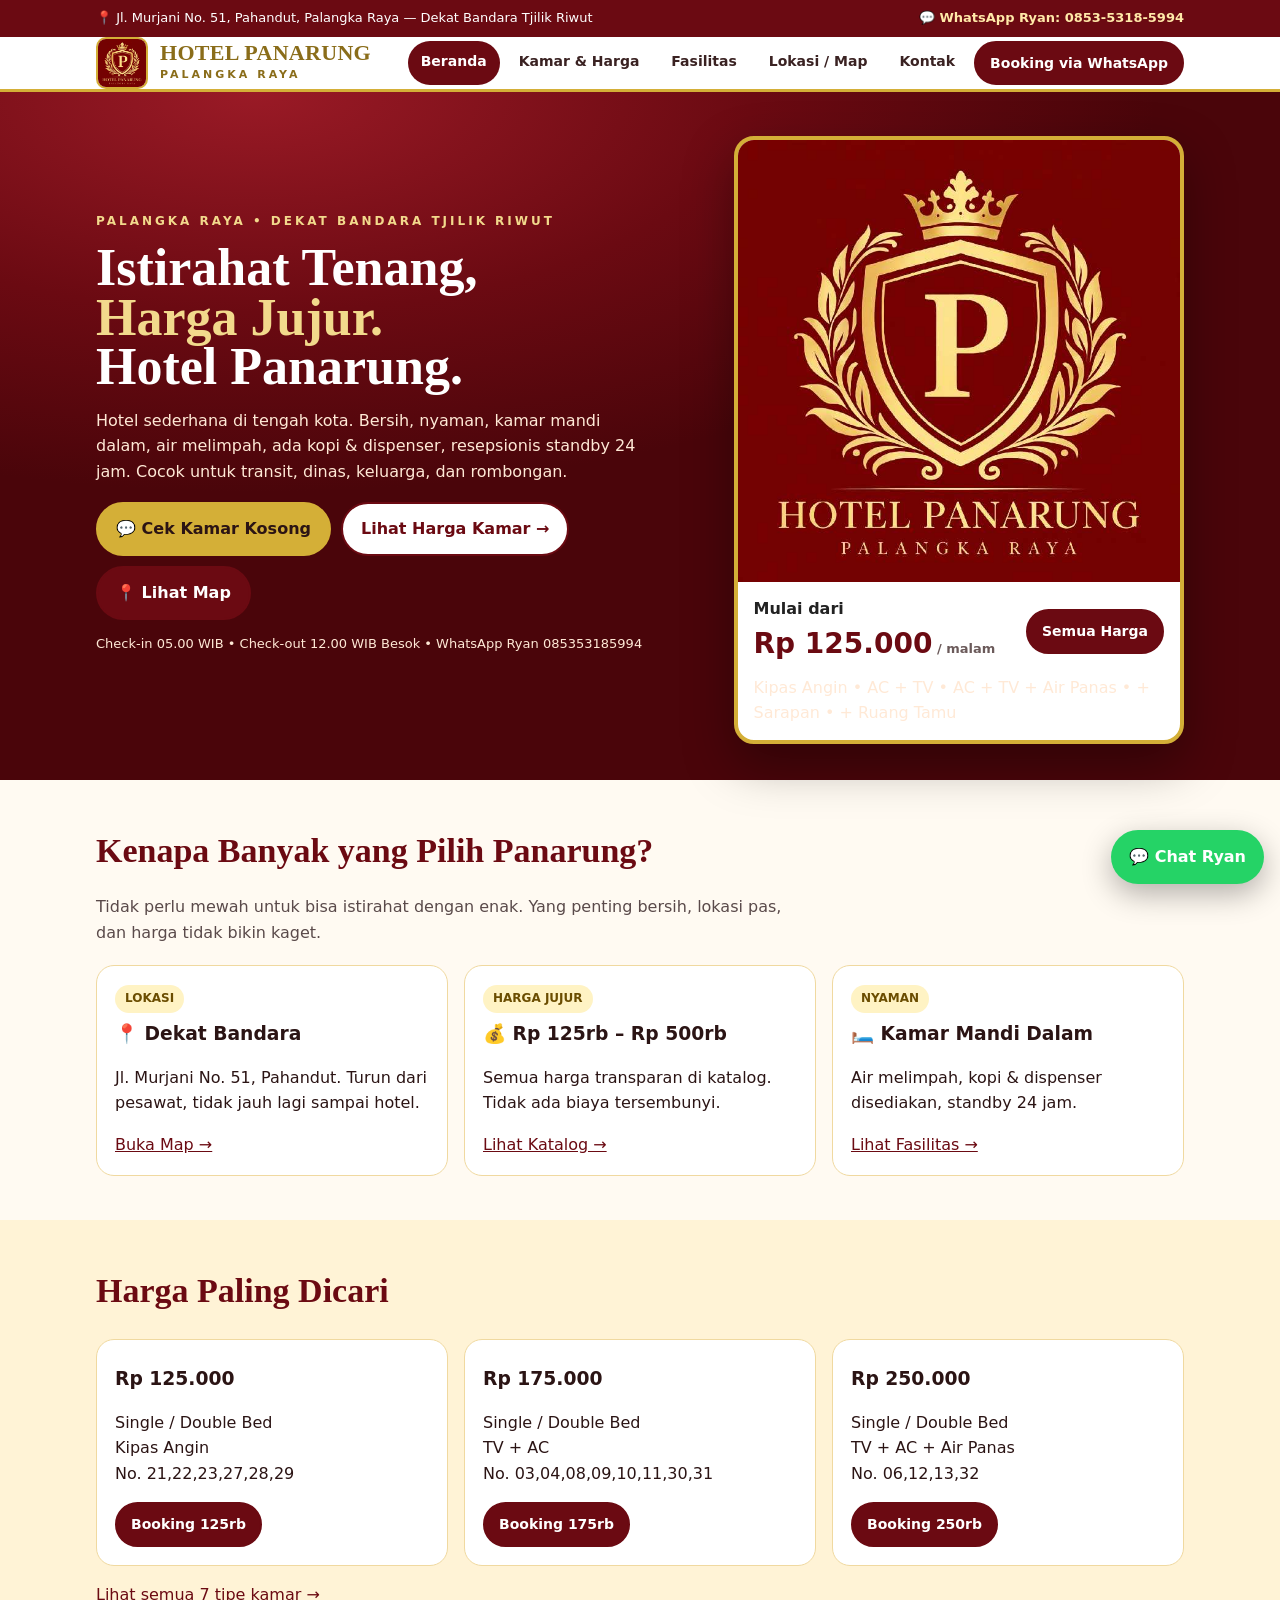
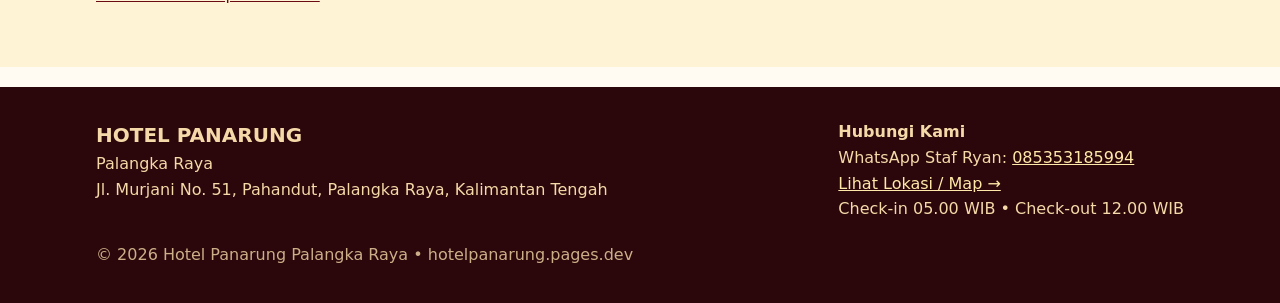
<file: index.html>
<!doctype html><html lang="id"><head><meta charset="utf-8"><meta name="viewport" content="width=device-width,initial-scale=1"><title>Beranda — Hotel Panarung Palangka Raya</title><meta name="description" content="Hotel sederhana di Palangka Raya, dekat Bandara Tjilik Riwut. Mulai Rp 125.000, booking via WhatsApp Ryan 085353185994."><link rel="stylesheet" href="css/style.css"><link rel="icon" href="assets/logo.jpg"></head><body><div id="site-nav"><div class="topbar"><div class="topbar-inner"><span>📍 Jl. Murjani No. 51, Pahandut, Palangka Raya — Dekat Bandara Tjilik Riwut</span><a href="https://wa.me/6285353185994?text=Halo%20Hotel%20Panarung%2C%20saya%20mau%20tanya%20kamar%20kosong." target="_blank" rel="noopener">💬 WhatsApp Ryan: 0853-5318-5994</a></div></div>
<header><nav class="nav wrap" aria-label="Navigasi utama">
<a class="brand" href="index.html"><img src="assets/logo.jpg" alt="Logo Hotel Panarung"><span><b>HOTEL PANARUNG</b><span>PALANGKA RAYA</span></span></a>
<button class="burger" id="burger" aria-label="Buka menu">☰</button>
<div class="nav-links" id="navLinks">
<a href="index.html" data-nav="index">Beranda</a>
<a href="kamar.html" data-nav="kamar">Kamar & Harga</a>
<a href="fasilitas.html" data-nav="fasilitas">Fasilitas</a>
<a href="map.html" data-nav="map">Lokasi / Map</a>
<a href="kontak.html" data-nav="kontak">Kontak</a>
<a class="btn small" href="https://wa.me/6285353185994?text=Halo%20Ryan%20Hotel%20Panarung%2C%20saya%20mau%20booking%20kamar." target="_blank" rel="noopener">Booking via WhatsApp</a>
</div></nav></header>
</div><main>
<section class="hero"><div class="wrap hero-grid"><div><div class="eyebrow">PALANGKA RAYA • DEKAT BANDARA TJILIK RIWUT</div><h1>Istirahat Tenang,<br><em>Harga Jujur.</em><br>Hotel Panarung.</h1><p>Hotel sederhana di tengah kota. Bersih, nyaman, kamar mandi dalam, air melimpah, ada kopi & dispenser, resepsionis standby 24 jam. Cocok untuk transit, dinas, keluarga, dan rombongan.</p><div style="display:flex;gap:10px;flex-wrap:wrap;margin-top:18px"><a class="btn gold" href="https://wa.me/6285353185994?text=Halo%20Ryan%2C%20saya%20mau%20cek%20kamar%20kosong%20di%20Hotel%20Panarung." target="_blank" rel="noopener">💬 Cek Kamar Kosong</a><a class="btn outline" href="kamar.html">Lihat Harga Kamar →</a><a class="btn" href="map.html">📍 Lihat Map</a></div><p style="font-size:13px;margin-top:14px">Check-in 05.00 WIB • Check-out 12.00 WIB Besok • WhatsApp Ryan 085353185994</p></div>
<aside class="hero-card"><img src="assets/logo.jpg" alt="Logo Hotel Panarung Palangka Raya"><div class="hero-card-body"><div class="price-row"><div><b>Mulai dari</b><div class="price">Rp 125.000<small> / malam</small></div></div><a class="btn small" href="kamar.html">Semua Harga</a></div><p style="margin:8px 0 0">Kipas Angin • AC + TV • AC + TV + Air Panas • + Sarapan • + Ruang Tamu</p></div></aside></div></section>
<section class="section"><div class="wrap"><h2>Kenapa Banyak yang Pilih Panarung?</h2><p class="lead">Tidak perlu mewah untuk bisa istirahat dengan enak. Yang penting bersih, lokasi pas, dan harga tidak bikin kaget.</p><div class="grid3">
<div class="card"><span class="tag">LOKASI</span><h3>📍 Dekat Bandara</h3><p>Jl. Murjani No. 51, Pahandut. Turun dari pesawat, tidak jauh lagi sampai hotel.</p><a href="map.html">Buka Map →</a></div>
<div class="card"><span class="tag">HARGA JUJUR</span><h3>💰 Rp 125rb – Rp 500rb</h3><p>Semua harga transparan di katalog. Tidak ada biaya tersembunyi.</p><a href="kamar.html">Lihat Katalog →</a></div>
<div class="card"><span class="tag">NYAMAN</span><h3>🛏️ Kamar Mandi Dalam</h3><p>Air melimpah, kopi & dispenser disediakan, standby 24 jam.</p><a href="fasilitas.html">Lihat Fasilitas →</a></div>
</div></div></section>
<section class="section" style="background:#fff3d6"><div class="wrap"><h2>Harga Paling Dicari</h2><div class="grid3">
<div class="card"><h3>Rp 125.000</h3><p>Single / Double Bed<br>Kipas Angin<br>No. 21,22,23,27,28,29</p><a class="btn small" href="https://wa.me/6285353185994?text=Halo%20Ryan%2C%20saya%20mau%20booking%20kamar%20Rp%20125.000%20Kipas%20Angin." target="_blank" rel="noopener">Booking 125rb</a></div>
<div class="card"><h3>Rp 175.000</h3><p>Single / Double Bed<br>TV + AC<br>No. 03,04,08,09,10,11,30,31</p><a class="btn small" href="https://wa.me/6285353185994?text=Halo%20Ryan%2C%20saya%20mau%20booking%20kamar%20Rp%20175.000%20TV%20%2B%20AC." target="_blank" rel="noopener">Booking 175rb</a></div>
<div class="card"><h3>Rp 250.000</h3><p>Single / Double Bed<br>TV + AC + Air Panas<br>No. 06,12,13,32</p><a class="btn small" href="https://wa.me/6285353185994?text=Halo%20Ryan%2C%20saya%20mau%20booking%20kamar%20Rp%20250.000%20Air%20Panas." target="_blank" rel="noopener">Booking 250rb</a></div>
</div><p style="margin-top:16px"><a href="kamar.html">Lihat semua 7 tipe kamar →</a></p></div></section>
</main><footer><div class="wrap"><div style="display:flex;justify-content:space-between;gap:20px;flex-wrap:wrap"><div><b style="font-size:20px">HOTEL PANARUNG</b><br>Palangka Raya<br>Jl. Murjani No. 51, Pahandut, Palangka Raya, Kalimantan Tengah</div><div><b>Hubungi Kami</b><br>WhatsApp Staf Ryan: <a href="https://wa.me/6285353185994">085353185994</a><br><a href="map.html">Lihat Lokasi / Map →</a><br>Check-in 05.00 WIB • Check-out 12.00 WIB</div></div><p style="opacity:.8;margin-top:20px">© 2026 Hotel Panarung Palangka Raya • hotelpanarung.pages.dev</p></div></footer>
<a class="floating-wa" href="https://wa.me/6285353185994?text=Halo%20Ryan%20Hotel%20Panarung%2C%20saya%20mau%20booking." target="_blank" rel="noopener">💬 Chat Ryan</a>
<script src="js/nav.js"></script></body></html>
</file>
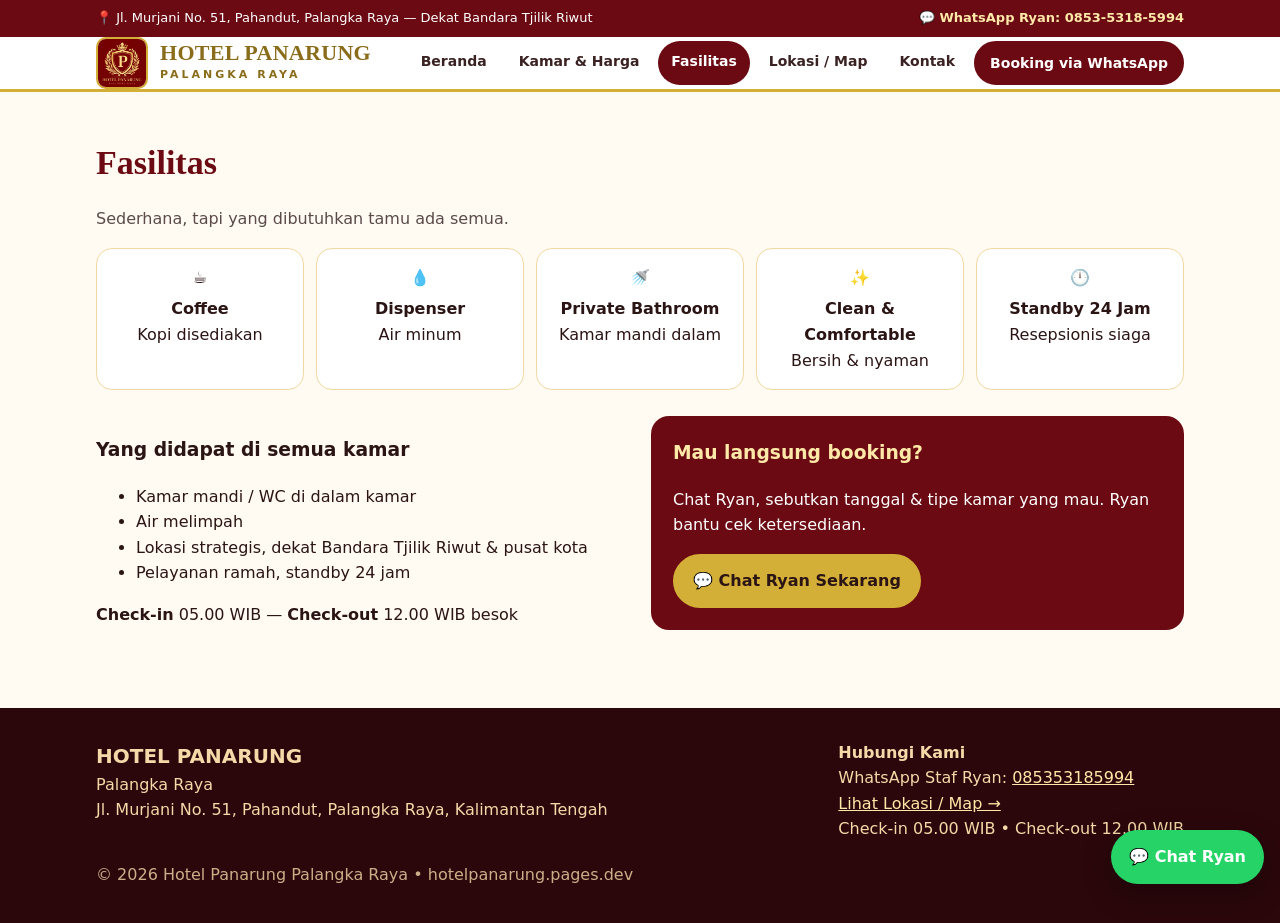
<file: fasilitas.html>
<!doctype html><html lang="id"><head><meta charset="utf-8"><meta name="viewport" content="width=device-width,initial-scale=1"><title>Fasilitas — Hotel Panarung Palangka Raya</title><meta name="description" content="Fasilitas Hotel Panarung: kamar mandi dalam, kopi, dispenser, bersih, standby 24 jam."><link rel="stylesheet" href="css/style.css"><link rel="icon" href="assets/logo.jpg"></head><body><div id="site-nav"><div class="topbar"><div class="topbar-inner"><span>📍 Jl. Murjani No. 51, Pahandut, Palangka Raya — Dekat Bandara Tjilik Riwut</span><a href="https://wa.me/6285353185994?text=Halo%20Hotel%20Panarung%2C%20saya%20mau%20tanya%20kamar%20kosong." target="_blank" rel="noopener">💬 WhatsApp Ryan: 0853-5318-5994</a></div></div>
<header><nav class="nav wrap" aria-label="Navigasi utama">
<a class="brand" href="index.html"><img src="assets/logo.jpg" alt="Logo Hotel Panarung"><span><b>HOTEL PANARUNG</b><span>PALANGKA RAYA</span></span></a>
<button class="burger" id="burger" aria-label="Buka menu">☰</button>
<div class="nav-links" id="navLinks">
<a href="index.html" data-nav="index">Beranda</a>
<a href="kamar.html" data-nav="kamar">Kamar & Harga</a>
<a href="fasilitas.html" data-nav="fasilitas">Fasilitas</a>
<a href="map.html" data-nav="map">Lokasi / Map</a>
<a href="kontak.html" data-nav="kontak">Kontak</a>
<a class="btn small" href="https://wa.me/6285353185994?text=Halo%20Ryan%20Hotel%20Panarung%2C%20saya%20mau%20booking%20kamar." target="_blank" rel="noopener">Booking via WhatsApp</a>
</div></nav></header>
</div><main>
<section class="section"><div class="wrap"><h2>Fasilitas</h2><p class="lead">Sederhana, tapi yang dibutuhkan tamu ada semua.</p><div class="facil"><div>☕<b>Coffee</b><span>Kopi disediakan</span></div><div>💧<b>Dispenser</b><span>Air minum</span></div><div>🚿<b>Private Bathroom</b><span>Kamar mandi dalam</span></div><div>✨<b>Clean & Comfortable</b><span>Bersih & nyaman</span></div><div>🕛<b>Standby 24 Jam</b><span>Resepsionis siaga</span></div></div>
<div class="split" style="margin-top:26px"><div><h3>Yang didapat di semua kamar</h3><ul><li>Kamar mandi / WC di dalam kamar</li><li>Air melimpah</li><li>Lokasi strategis, dekat Bandara Tjilik Riwut & pusat kota</li><li>Pelayanan ramah, standby 24 jam</li></ul><p><b>Check-in</b> 05.00 WIB — <b>Check-out</b> 12.00 WIB besok</p></div><div class="info-box"><h3 style="margin-top:0;color:#ffe9a8">Mau langsung booking?</h3><p>Chat Ryan, sebutkan tanggal & tipe kamar yang mau. Ryan bantu cek ketersediaan.</p><a class="btn gold" href="https://wa.me/6285353185994?text=Halo%20Ryan%2C%20saya%20mau%20tanya%20fasilitas%20dan%20booking." target="_blank" rel="noopener">💬 Chat Ryan Sekarang</a></div></div></div></section>
</main><footer><div class="wrap"><div style="display:flex;justify-content:space-between;gap:20px;flex-wrap:wrap"><div><b style="font-size:20px">HOTEL PANARUNG</b><br>Palangka Raya<br>Jl. Murjani No. 51, Pahandut, Palangka Raya, Kalimantan Tengah</div><div><b>Hubungi Kami</b><br>WhatsApp Staf Ryan: <a href="https://wa.me/6285353185994">085353185994</a><br><a href="map.html">Lihat Lokasi / Map →</a><br>Check-in 05.00 WIB • Check-out 12.00 WIB</div></div><p style="opacity:.8;margin-top:20px">© 2026 Hotel Panarung Palangka Raya • hotelpanarung.pages.dev</p></div></footer>
<a class="floating-wa" href="https://wa.me/6285353185994?text=Halo%20Ryan%20Hotel%20Panarung%2C%20saya%20mau%20booking." target="_blank" rel="noopener">💬 Chat Ryan</a>
<script src="js/nav.js"></script></body></html>
</file>
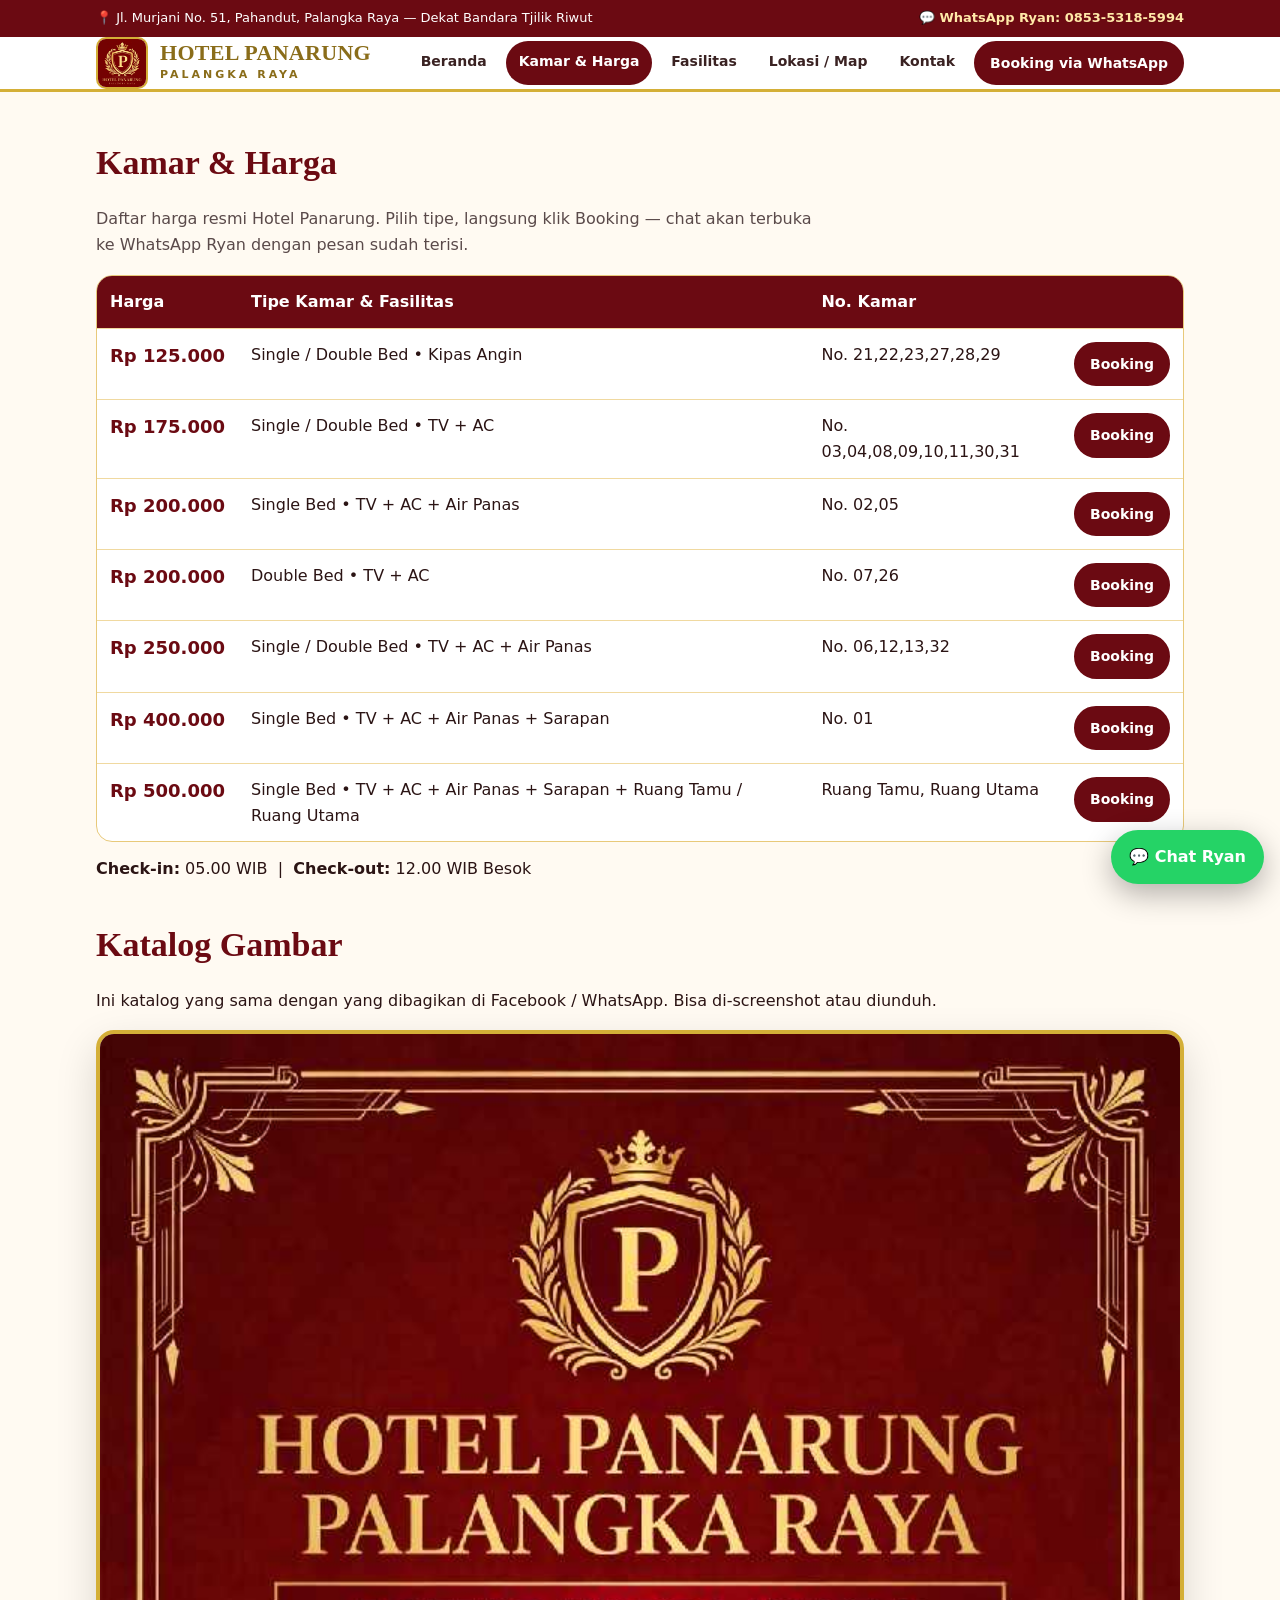
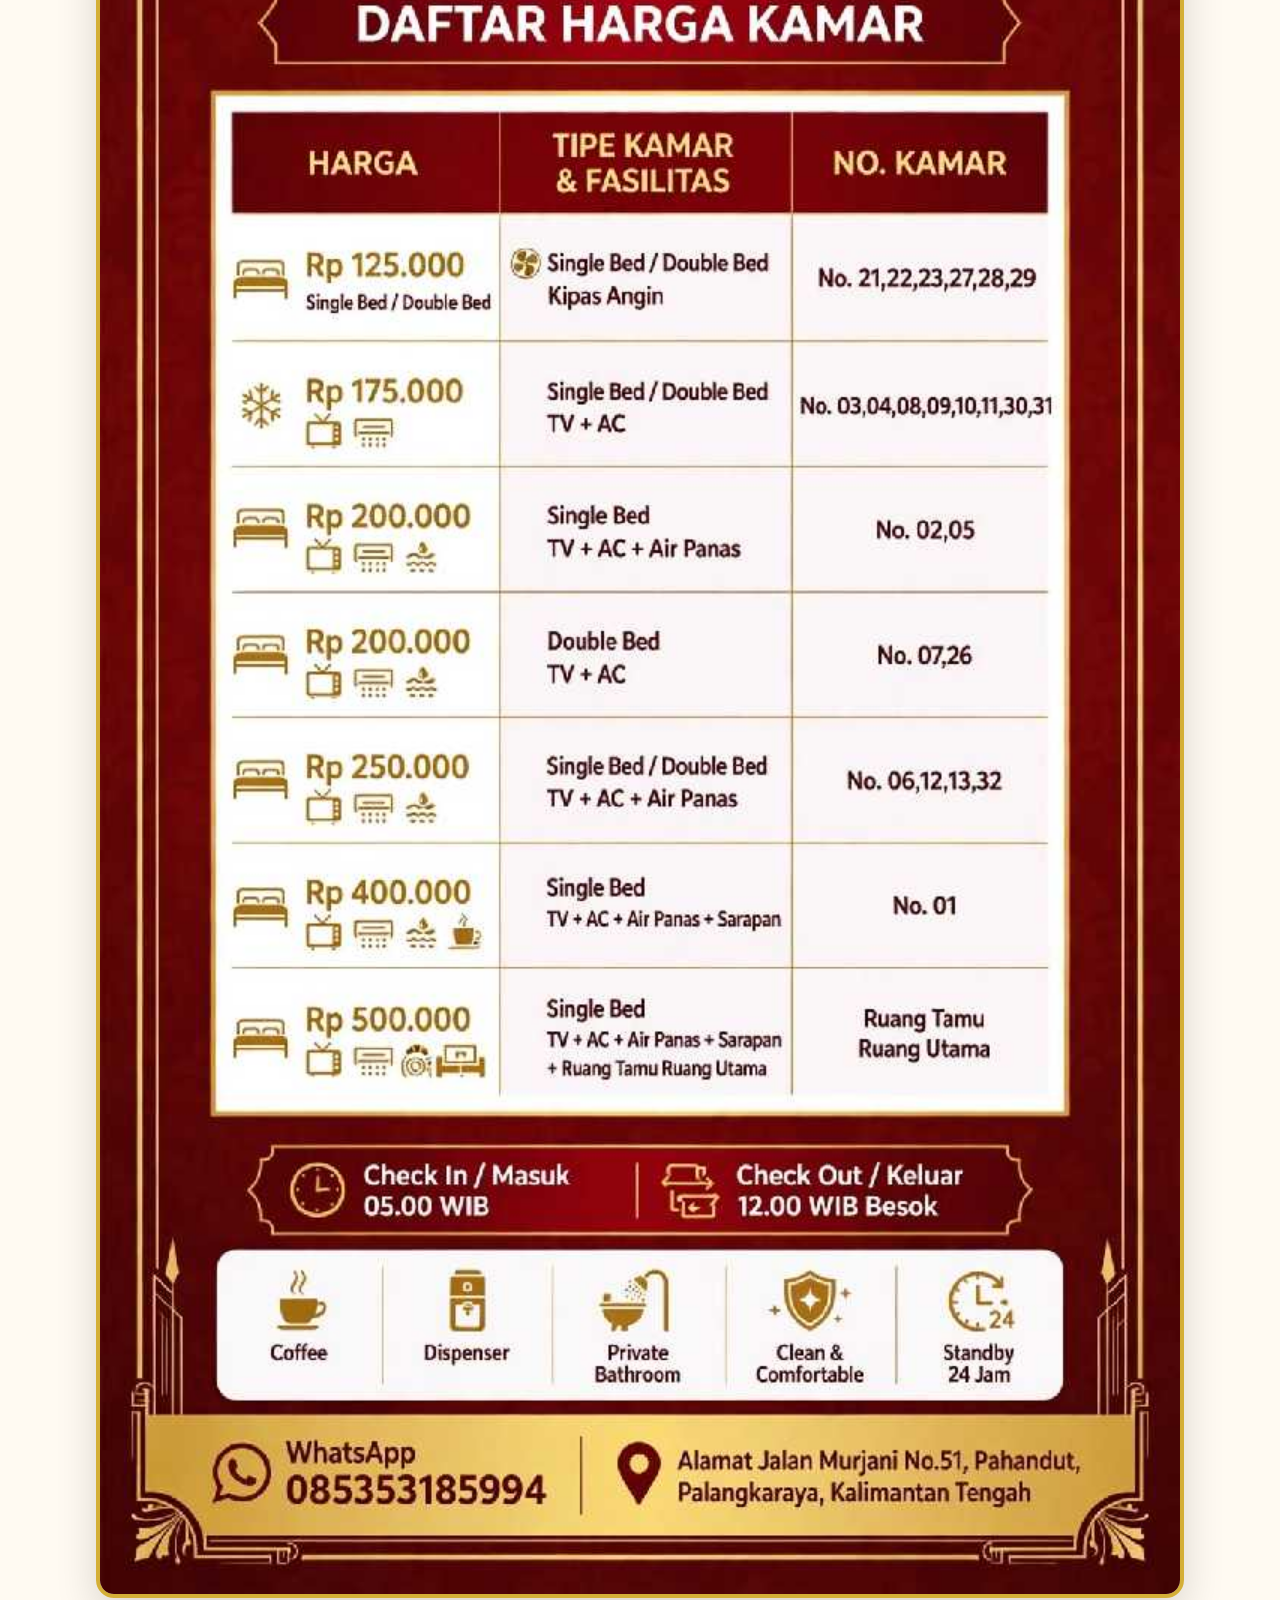
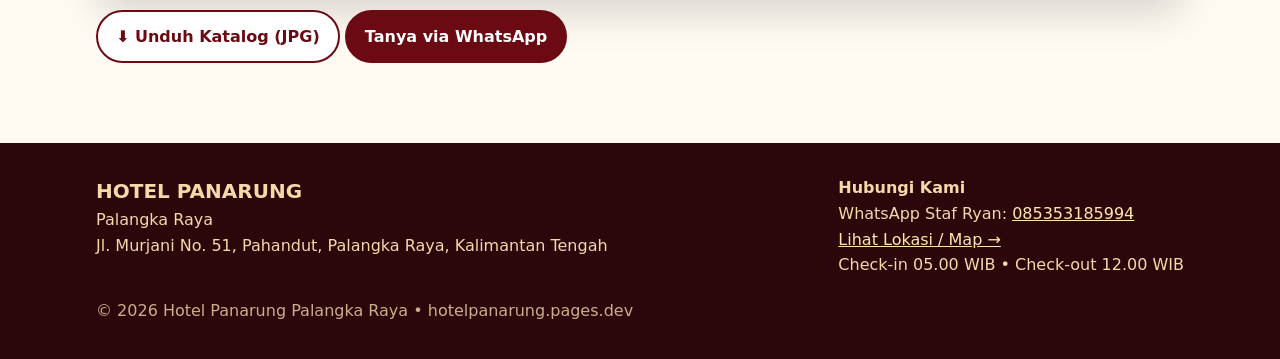
<file: kamar.html>
<!doctype html><html lang="id"><head><meta charset="utf-8"><meta name="viewport" content="width=device-width,initial-scale=1"><title>Kamar & Harga — Hotel Panarung Palangka Raya</title><meta name="description" content="Daftar harga kamar Hotel Panarung Rp 125.000 - Rp 500.000, lengkap dengan nomor kamar dan fasilitas."><link rel="stylesheet" href="css/style.css"><link rel="icon" href="assets/logo.jpg"></head><body><div id="site-nav"><div class="topbar"><div class="topbar-inner"><span>📍 Jl. Murjani No. 51, Pahandut, Palangka Raya — Dekat Bandara Tjilik Riwut</span><a href="https://wa.me/6285353185994?text=Halo%20Hotel%20Panarung%2C%20saya%20mau%20tanya%20kamar%20kosong." target="_blank" rel="noopener">💬 WhatsApp Ryan: 0853-5318-5994</a></div></div>
<header><nav class="nav wrap" aria-label="Navigasi utama">
<a class="brand" href="index.html"><img src="assets/logo.jpg" alt="Logo Hotel Panarung"><span><b>HOTEL PANARUNG</b><span>PALANGKA RAYA</span></span></a>
<button class="burger" id="burger" aria-label="Buka menu">☰</button>
<div class="nav-links" id="navLinks">
<a href="index.html" data-nav="index">Beranda</a>
<a href="kamar.html" data-nav="kamar">Kamar & Harga</a>
<a href="fasilitas.html" data-nav="fasilitas">Fasilitas</a>
<a href="map.html" data-nav="map">Lokasi / Map</a>
<a href="kontak.html" data-nav="kontak">Kontak</a>
<a class="btn small" href="https://wa.me/6285353185994?text=Halo%20Ryan%20Hotel%20Panarung%2C%20saya%20mau%20booking%20kamar." target="_blank" rel="noopener">Booking via WhatsApp</a>
</div></nav></header>
</div><main>
<section class="section"><div class="wrap"><h2>Kamar & Harga</h2><p class="lead">Daftar harga resmi Hotel Panarung. Pilih tipe, langsung klik Booking — chat akan terbuka ke WhatsApp Ryan dengan pesan sudah terisi.</p>
<div class="table-wrap" style="margin-top:18px"><table><tr><th>Harga</th><th>Tipe Kamar & Fasilitas</th><th>No. Kamar</th><th></th></tr>
<tr><td class="price-cell">Rp 125.000</td><td>Single / Double Bed • Kipas Angin</td><td>No. 21,22,23,27,28,29</td><td><a class="btn small" href="https://wa.me/6285353185994?text=Halo%20Ryan%2C%20saya%20mau%20booking%20Rp%20125.000">Booking</a></td></tr>
<tr><td class="price-cell">Rp 175.000</td><td>Single / Double Bed • TV + AC</td><td>No. 03,04,08,09,10,11,30,31</td><td><a class="btn small" href="https://wa.me/6285353185994?text=Halo%20Ryan%2C%20saya%20mau%20booking%20Rp%20175.000">Booking</a></td></tr>
<tr><td class="price-cell">Rp 200.000</td><td>Single Bed • TV + AC + Air Panas</td><td>No. 02,05</td><td><a class="btn small" href="https://wa.me/6285353185994?text=Halo%20Ryan%2C%20saya%20mau%20booking%20Rp%20200.000%20Single%20Air%20Panas">Booking</a></td></tr>
<tr><td class="price-cell">Rp 200.000</td><td>Double Bed • TV + AC</td><td>No. 07,26</td><td><a class="btn small" href="https://wa.me/6285353185994?text=Halo%20Ryan%2C%20saya%20mau%20booking%20Rp%20200.000%20Double">Booking</a></td></tr>
<tr><td class="price-cell">Rp 250.000</td><td>Single / Double Bed • TV + AC + Air Panas</td><td>No. 06,12,13,32</td><td><a class="btn small" href="https://wa.me/6285353185994?text=Halo%20Ryan%2C%20saya%20mau%20booking%20Rp%20250.000">Booking</a></td></tr>
<tr><td class="price-cell">Rp 400.000</td><td>Single Bed • TV + AC + Air Panas + Sarapan</td><td>No. 01</td><td><a class="btn small" href="https://wa.me/6285353185994?text=Halo%20Ryan%2C%20saya%20mau%20booking%20Rp%20400.000">Booking</a></td></tr>
<tr><td class="price-cell">Rp 500.000</td><td>Single Bed • TV + AC + Air Panas + Sarapan + Ruang Tamu / Ruang Utama</td><td>Ruang Tamu, Ruang Utama</td><td><a class="btn small" href="https://wa.me/6285353185994?text=Halo%20Ryan%2C%20saya%20mau%20booking%20Rp%20500.000">Booking</a></td></tr>
</table></div>
<p style="margin-top:14px"><b>Check-in:</b> 05.00 WIB &nbsp;|&nbsp; <b>Check-out:</b> 12.00 WIB Besok</p>
<h2 style="margin-top:36px">Katalog Gambar</h2><p>Ini katalog yang sama dengan yang dibagikan di Facebook / WhatsApp. Bisa di-screenshot atau diunduh.</p><img class="katalog-img" src="assets/katalog.jpg" alt="Katalog Daftar Harga Kamar Hotel Panarung"><p style="margin-top:12px"><a class="btn outline" href="assets/katalog.jpg" download>⬇️ Unduh Katalog (JPG)</a> <a class="btn" href="https://wa.me/6285353185994?text=Halo%20Ryan%2C%20saya%20lihat%20katalog%20di%20website%2C%20mau%20tanya%20kamar." target="_blank" rel="noopener">Tanya via WhatsApp</a></p>
</div></section>
</main><footer><div class="wrap"><div style="display:flex;justify-content:space-between;gap:20px;flex-wrap:wrap"><div><b style="font-size:20px">HOTEL PANARUNG</b><br>Palangka Raya<br>Jl. Murjani No. 51, Pahandut, Palangka Raya, Kalimantan Tengah</div><div><b>Hubungi Kami</b><br>WhatsApp Staf Ryan: <a href="https://wa.me/6285353185994">085353185994</a><br><a href="map.html">Lihat Lokasi / Map →</a><br>Check-in 05.00 WIB • Check-out 12.00 WIB</div></div><p style="opacity:.8;margin-top:20px">© 2026 Hotel Panarung Palangka Raya • hotelpanarung.pages.dev</p></div></footer>
<a class="floating-wa" href="https://wa.me/6285353185994?text=Halo%20Ryan%20Hotel%20Panarung%2C%20saya%20mau%20booking." target="_blank" rel="noopener">💬 Chat Ryan</a>
<script src="js/nav.js"></script></body></html>
</file>
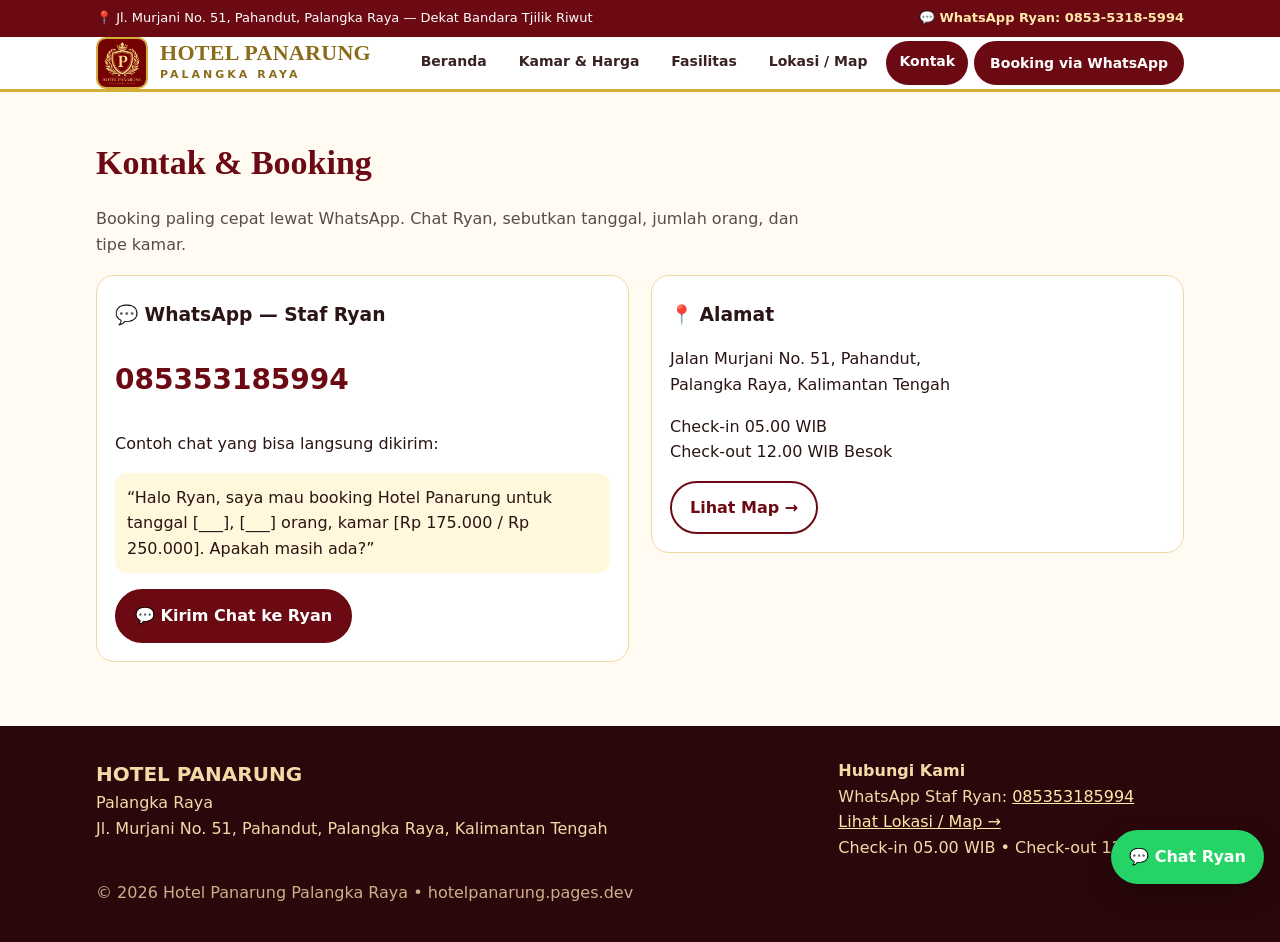
<file: kontak.html>
<!doctype html><html lang="id"><head><meta charset="utf-8"><meta name="viewport" content="width=device-width,initial-scale=1"><title>Kontak — Hotel Panarung Palangka Raya</title><meta name="description" content="Booking Hotel Panarung via WhatsApp Ryan 085353185994."><link rel="stylesheet" href="css/style.css"><link rel="icon" href="assets/logo.jpg"></head><body><div id="site-nav"><div class="topbar"><div class="topbar-inner"><span>📍 Jl. Murjani No. 51, Pahandut, Palangka Raya — Dekat Bandara Tjilik Riwut</span><a href="https://wa.me/6285353185994?text=Halo%20Hotel%20Panarung%2C%20saya%20mau%20tanya%20kamar%20kosong." target="_blank" rel="noopener">💬 WhatsApp Ryan: 0853-5318-5994</a></div></div>
<header><nav class="nav wrap" aria-label="Navigasi utama">
<a class="brand" href="index.html"><img src="assets/logo.jpg" alt="Logo Hotel Panarung"><span><b>HOTEL PANARUNG</b><span>PALANGKA RAYA</span></span></a>
<button class="burger" id="burger" aria-label="Buka menu">☰</button>
<div class="nav-links" id="navLinks">
<a href="index.html" data-nav="index">Beranda</a>
<a href="kamar.html" data-nav="kamar">Kamar & Harga</a>
<a href="fasilitas.html" data-nav="fasilitas">Fasilitas</a>
<a href="map.html" data-nav="map">Lokasi / Map</a>
<a href="kontak.html" data-nav="kontak">Kontak</a>
<a class="btn small" href="https://wa.me/6285353185994?text=Halo%20Ryan%20Hotel%20Panarung%2C%20saya%20mau%20booking%20kamar." target="_blank" rel="noopener">Booking via WhatsApp</a>
</div></nav></header>
</div><main>
<section class="section"><div class="wrap"><h2>Kontak & Booking</h2><p class="lead">Booking paling cepat lewat WhatsApp. Chat Ryan, sebutkan tanggal, jumlah orang, dan tipe kamar.</p>
<div class="split" style="margin-top:18px"><div class="card"><h3>💬 WhatsApp — Staf Ryan</h3><p style="font-size:28px;font-weight:900;color:var(--maroon)">085353185994</p><p>Contoh chat yang bisa langsung dikirim:</p><p style="background:#fff8dc;padding:12px;border-radius:12px">“Halo Ryan, saya mau booking Hotel Panarung untuk tanggal [___], [___] orang, kamar [Rp 175.000 / Rp 250.000]. Apakah masih ada?”</p><a class="btn" href="https://wa.me/6285353185994?text=Halo%20Ryan%20Hotel%20Panarung%2C%20saya%20mau%20booking.%20Tanggal%3A%20%5B___%5D%2C%20Orang%3A%20%5B___%5D%2C%20Kamar%3A%20%5B___%5D" target="_blank" rel="noopener">💬 Kirim Chat ke Ryan</a></div>
<div class="card"><h3>📍 Alamat</h3><p>Jalan Murjani No. 51, Pahandut,<br>Palangka Raya, Kalimantan Tengah</p><p>Check-in 05.00 WIB<br>Check-out 12.00 WIB Besok</p><a class="btn outline" href="map.html">Lihat Map →</a></div></div></div></section>
</main><footer><div class="wrap"><div style="display:flex;justify-content:space-between;gap:20px;flex-wrap:wrap"><div><b style="font-size:20px">HOTEL PANARUNG</b><br>Palangka Raya<br>Jl. Murjani No. 51, Pahandut, Palangka Raya, Kalimantan Tengah</div><div><b>Hubungi Kami</b><br>WhatsApp Staf Ryan: <a href="https://wa.me/6285353185994">085353185994</a><br><a href="map.html">Lihat Lokasi / Map →</a><br>Check-in 05.00 WIB • Check-out 12.00 WIB</div></div><p style="opacity:.8;margin-top:20px">© 2026 Hotel Panarung Palangka Raya • hotelpanarung.pages.dev</p></div></footer>
<a class="floating-wa" href="https://wa.me/6285353185994?text=Halo%20Ryan%20Hotel%20Panarung%2C%20saya%20mau%20booking." target="_blank" rel="noopener">💬 Chat Ryan</a>
<script src="js/nav.js"></script></body></html>
</file>
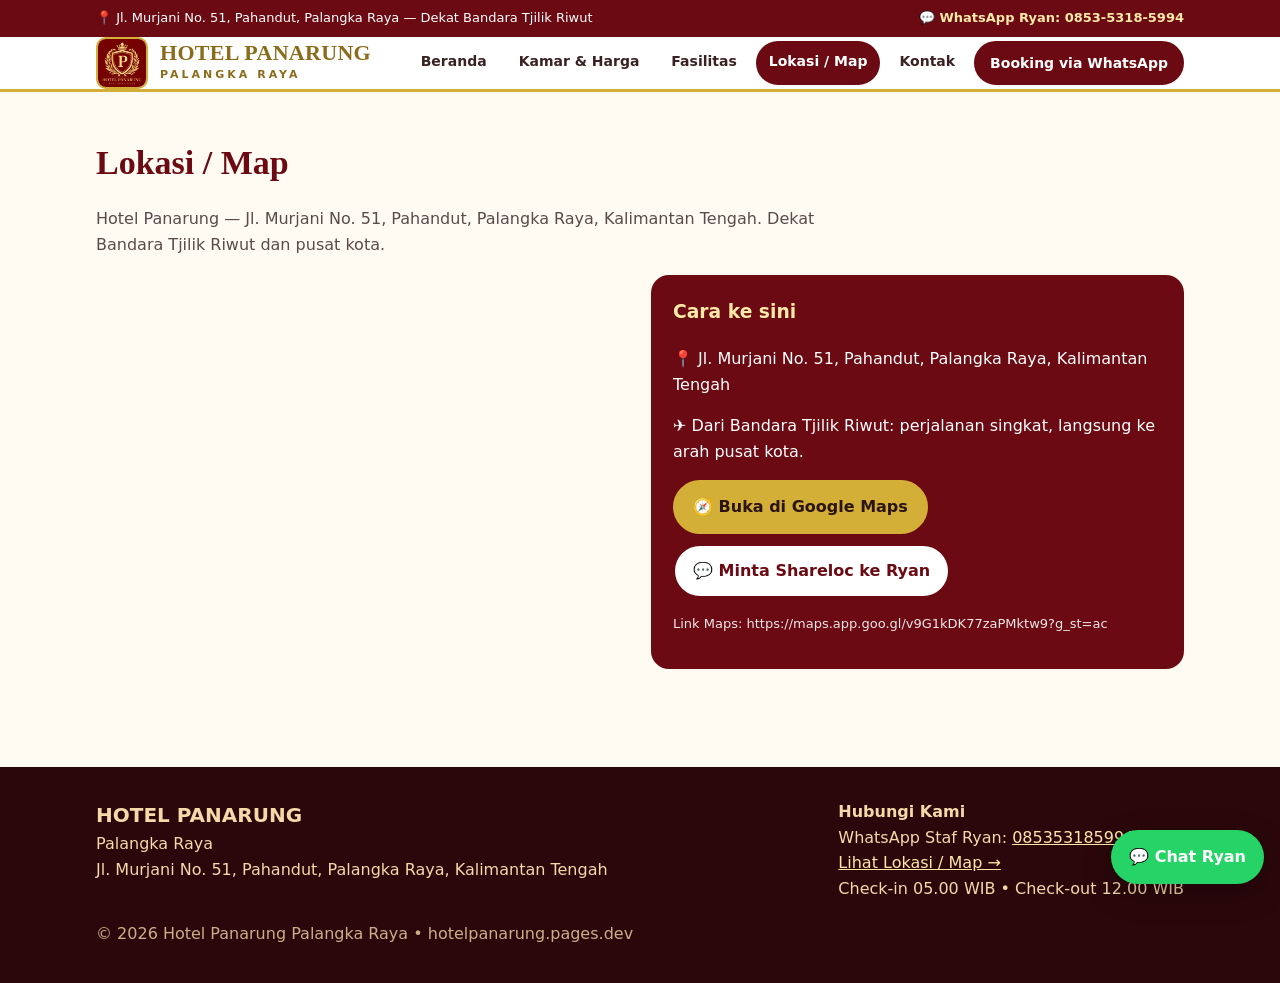
<file: map.html>
<!doctype html><html lang="id"><head><meta charset="utf-8"><meta name="viewport" content="width=device-width,initial-scale=1"><title>Lokasi / Map — Hotel Panarung Palangka Raya</title><meta name="description" content="Lokasi Hotel Panarung di Jl. Murjani No. 51, Pahandut, Palangka Raya. Buka di Google Maps."><link rel="stylesheet" href="css/style.css"><link rel="icon" href="assets/logo.jpg"></head><body><div id="site-nav"><div class="topbar"><div class="topbar-inner"><span>📍 Jl. Murjani No. 51, Pahandut, Palangka Raya — Dekat Bandara Tjilik Riwut</span><a href="https://wa.me/6285353185994?text=Halo%20Hotel%20Panarung%2C%20saya%20mau%20tanya%20kamar%20kosong." target="_blank" rel="noopener">💬 WhatsApp Ryan: 0853-5318-5994</a></div></div>
<header><nav class="nav wrap" aria-label="Navigasi utama">
<a class="brand" href="index.html"><img src="assets/logo.jpg" alt="Logo Hotel Panarung"><span><b>HOTEL PANARUNG</b><span>PALANGKA RAYA</span></span></a>
<button class="burger" id="burger" aria-label="Buka menu">☰</button>
<div class="nav-links" id="navLinks">
<a href="index.html" data-nav="index">Beranda</a>
<a href="kamar.html" data-nav="kamar">Kamar & Harga</a>
<a href="fasilitas.html" data-nav="fasilitas">Fasilitas</a>
<a href="map.html" data-nav="map">Lokasi / Map</a>
<a href="kontak.html" data-nav="kontak">Kontak</a>
<a class="btn small" href="https://wa.me/6285353185994?text=Halo%20Ryan%20Hotel%20Panarung%2C%20saya%20mau%20booking%20kamar." target="_blank" rel="noopener">Booking via WhatsApp</a>
</div></nav></header>
</div><main>
<section class="section"><div class="wrap"><h2>Lokasi / Map</h2><p class="lead">Hotel Panarung — Jl. Murjani No. 51, Pahandut, Palangka Raya, Kalimantan Tengah. Dekat Bandara Tjilik Riwut dan pusat kota.</p>
<div class="split" style="margin-top:18px"><div><iframe class="map-frame" src="https://www.google.com/maps?q=Hotel+Panarung+Jl.+Murjani+No.+51+Pahandut+Palangka+Raya+Kalimantan+Tengah&output=embed" loading="lazy" allowfullscreen referrerpolicy="no-referrer-when-downgrade" title="Peta Hotel Panarung"></iframe></div>
<div class="info-box"><h3 style="margin-top:0;color:#ffe9a8">Cara ke sini</h3><p>📍 Jl. Murjani No. 51, Pahandut, Palangka Raya, Kalimantan Tengah</p><p>✈️ Dari Bandara Tjilik Riwut: perjalanan singkat, langsung ke arah pusat kota.</p><p style="display:flex;gap:10px;flex-wrap:wrap"><a class="btn gold" href="https://maps.app.goo.gl/v9G1kDK77zaPMktw9?g_st=ac" target="_blank" rel="noopener">🧭 Buka di Google Maps</a><a class="btn outline" href="https://wa.me/6285353185994?text=Halo%20Ryan%2C%20tolong%20shareloc%20Hotel%20Panarung." target="_blank" rel="noopener">💬 Minta Shareloc ke Ryan</a></p><p style="font-size:13px;opacity:.9">Link Maps: https://maps.app.goo.gl/v9G1kDK77zaPMktw9?g_st=ac</p></div></div></div></section>
</main><footer><div class="wrap"><div style="display:flex;justify-content:space-between;gap:20px;flex-wrap:wrap"><div><b style="font-size:20px">HOTEL PANARUNG</b><br>Palangka Raya<br>Jl. Murjani No. 51, Pahandut, Palangka Raya, Kalimantan Tengah</div><div><b>Hubungi Kami</b><br>WhatsApp Staf Ryan: <a href="https://wa.me/6285353185994">085353185994</a><br><a href="map.html">Lihat Lokasi / Map →</a><br>Check-in 05.00 WIB • Check-out 12.00 WIB</div></div><p style="opacity:.8;margin-top:20px">© 2026 Hotel Panarung Palangka Raya • hotelpanarung.pages.dev</p></div></footer>
<a class="floating-wa" href="https://wa.me/6285353185994?text=Halo%20Ryan%20Hotel%20Panarung%2C%20saya%20mau%20booking." target="_blank" rel="noopener">💬 Chat Ryan</a>
<script src="js/nav.js"></script></body></html>
</file>
<file: css/style.css>
:root{--maroon:#6b0a12;--maroon2:#8a121e;--gold:#d4af37;--gold2:#f2d98c;--cream:#fffaf0;--ink:#2b1414;--muted:#6b5a5a}
*{box-sizing:border-box}body{margin:0;font-family:Inter,system-ui,-apple-system,Segoe UI,Roboto,Arial,sans-serif;color:var(--ink);background:#fffaf2;line-height:1.6}
a{color:var(--maroon)}img{max-width:100%;display:block}
.topbar{background:var(--maroon);color:#fff;font-size:13px}.topbar-inner{max-width:1120px;margin:auto;padding:8px 16px;display:flex;justify-content:space-between;gap:12px;flex-wrap:wrap}.topbar a{color:#ffe9a8;text-decoration:none;font-weight:700}
header{position:sticky;top:0;z-index:50;background:#fff;border-bottom:3px solid var(--gold)}
.nav{max-width:1120px;margin:auto;padding:12px 16px;display:flex;align-items:center;gap:16px}
.brand{display:flex;align-items:center;gap:12px;text-decoration:none;color:var(--maroon)}.brand img{width:52px;height:52px;object-fit:cover;border-radius:10px;border:2px solid var(--gold)}
.brand b{font-family:Georgia,serif;font-size:22px;line-height:1;letter-spacing:.3px}.brand span{display:block;font-size:11px;letter-spacing:3px;color:#8a6d1a;font-weight:800}
.nav-links{margin-left:auto;display:flex;gap:6px;flex-wrap:wrap}.nav-links a{padding:9px 13px;border-radius:999px;text-decoration:none;color:#3a2222;font-weight:700;font-size:14px}.nav-links a.active,.nav-links a:hover{background:var(--maroon);color:#fff}
.btn{display:inline-flex;align-items:center;gap:8px;background:var(--maroon);color:#fff!important;padding:12px 18px;border-radius:999px;text-decoration:none;font-weight:800;border:2px solid var(--maroon)}.btn.gold{background:var(--gold);color:#2b1414!important;border-color:var(--gold)}.btn.outline{background:#fff;color:var(--maroon)!important}.btn.small{padding:9px 14px;font-size:14px}
.burger{display:none;margin-left:auto;font-size:24px;background:none;border:0;cursor:pointer}
.wrap{max-width:1120px;margin:auto;padding:0 16px}
.hero{background:radial-gradient(900px 400px at 20% 0%, #9a1a26 0%, var(--maroon) 55%, #4a050a 100%);color:#fff;padding:44px 0 36px}.hero-grid{display:grid;grid-template-columns:1.15fr .85fr;gap:28px;align-items:center}
.eyebrow{color:var(--gold2);letter-spacing:3px;font-weight:800;font-size:12px}.hero h1{font-family:Georgia,serif;font-size:52px;line-height:.95;margin:12px 0}.hero h1 em{color:var(--gold2);font-style:normal}.hero p{color:#ffe9d6;max-width:560px}.hero-card{background:#fff;color:#222;border-radius:20px;overflow:hidden;box-shadow:0 20px 50px rgba(0,0,0,.35);border:4px solid var(--gold)}.hero-card img{width:100%;aspect-ratio:1/1;object-fit:cover}.hero-card-body{padding:14px 16px}.price-row{display:flex;justify-content:space-between;align-items:center}.price{font-size:28px;font-weight:900;color:var(--maroon)}.price small{font-size:13px;color:var(--muted)}
.section{padding:44px 0}.section h2{font-family:Georgia,serif;font-size:34px;color:var(--maroon);margin:0 0 8px}.section p.lead{color:#5a4a4a;max-width:720px}
.grid3{display:grid;grid-template-columns:repeat(3,1fr);gap:16px;margin-top:20px}.card{border:1px solid #f0d9a0;background:#fff;border-radius:18px;padding:18px}.card h3{margin:6px 0}.card .tag{display:inline-block;background:#fff3c4;color:#6b4d00;padding:4px 10px;border-radius:999px;font-size:12px;font-weight:800}
.table-wrap{overflow:auto;border:1px solid #e8c97a;border-radius:16px;background:#fff}table{width:100%;border-collapse:collapse;min-width:680px}th{background:var(--maroon);color:#fff;padding:13px;text-align:left}td{padding:13px;border-top:1px solid #f0d9a0;vertical-align:top}.price-cell{font-weight:900;color:var(--maroon);font-size:18px;white-space:nowrap}
.katalog-img{border-radius:18px;border:4px solid var(--gold);box-shadow:0 16px 40px rgba(0,0,0,.15);width:100%}
.facil{display:grid;grid-template-columns:repeat(5,1fr);gap:12px;margin-top:16px}.facil div{background:#fff;border:1px solid #f0d9a0;border-radius:16px;padding:16px;text-align:center}.facil b{display:block;margin-top:6px}
.split{display:grid;grid-template-columns:1fr 1fr;gap:22px;align-items:start}.info-box{background:var(--maroon);color:#fff;border-radius:18px;padding:22px}.info-box a{color:#ffe9a8}
.map-frame{width:100%;height:420px;border:0;border-radius:18px}
.floating-wa{position:fixed;right:16px;bottom:16px;z-index:80;background:#25D366;color:#fff!important;padding:14px 18px;border-radius:999px;text-decoration:none;font-weight:900;box-shadow:0 10px 30px rgba(0,0,0,.3)}
footer{background:#2b070b;color:#f5d9a8;padding:32px 0 20px;margin-top:20px}footer a{color:#ffe9a8}
@media(max-width:820px){.hero-grid,.split{grid-template-columns:1fr}.hero h1{font-size:38px}.grid3{grid-template-columns:1fr 1fr}.facil{grid-template-columns:repeat(2,1fr)}.burger{display:block}.nav-links{display:none;width:100%;flex-direction:column}.nav-links.open{display:flex}.nav{flex-wrap:wrap}.topbar-inner{justify-content:center;text-align:center}}
@media(max-width:480px){.grid3{grid-template-columns:1fr}}
</file>
